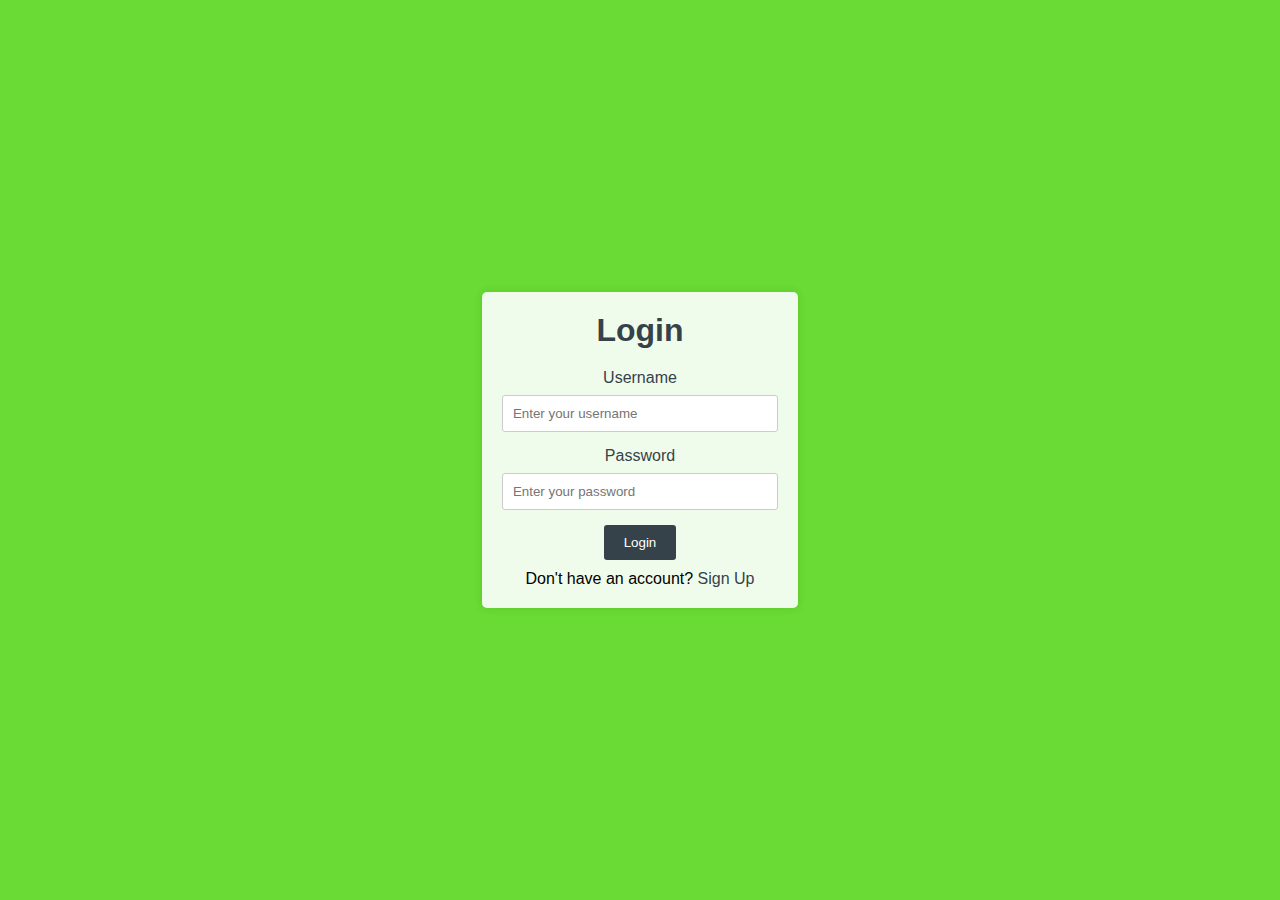
<file: index.html>
<!DOCTYPE html>
<html lang="en">
<head>
<meta charset="UTF-8">
<meta name="viewport" content="width=device-width, initial-scale=1.0">
<title>Login Page</title>
<link rel="stylesheet" href="styles.css">
</head>
<body>
  <div class="background">
    <div class="container">
      <h1>Login</h1>
      <form id="login-form">
        <label for="username">Username</label>
        <input type="text" id="username" placeholder="Enter your username" required>
        <label for="password">Password</label>
        <input type="password" id="password" placeholder="Enter your password" required>
        <button type="submit">Login</button>
      </form>
      <p id="loginMessage" class="message"></p>
      <p>Don't have an account? <a href="signup.html">Sign Up</a></p>
    </div>
  </div>
  <script src="Login.js"></script>
</body>
</html>
</file>
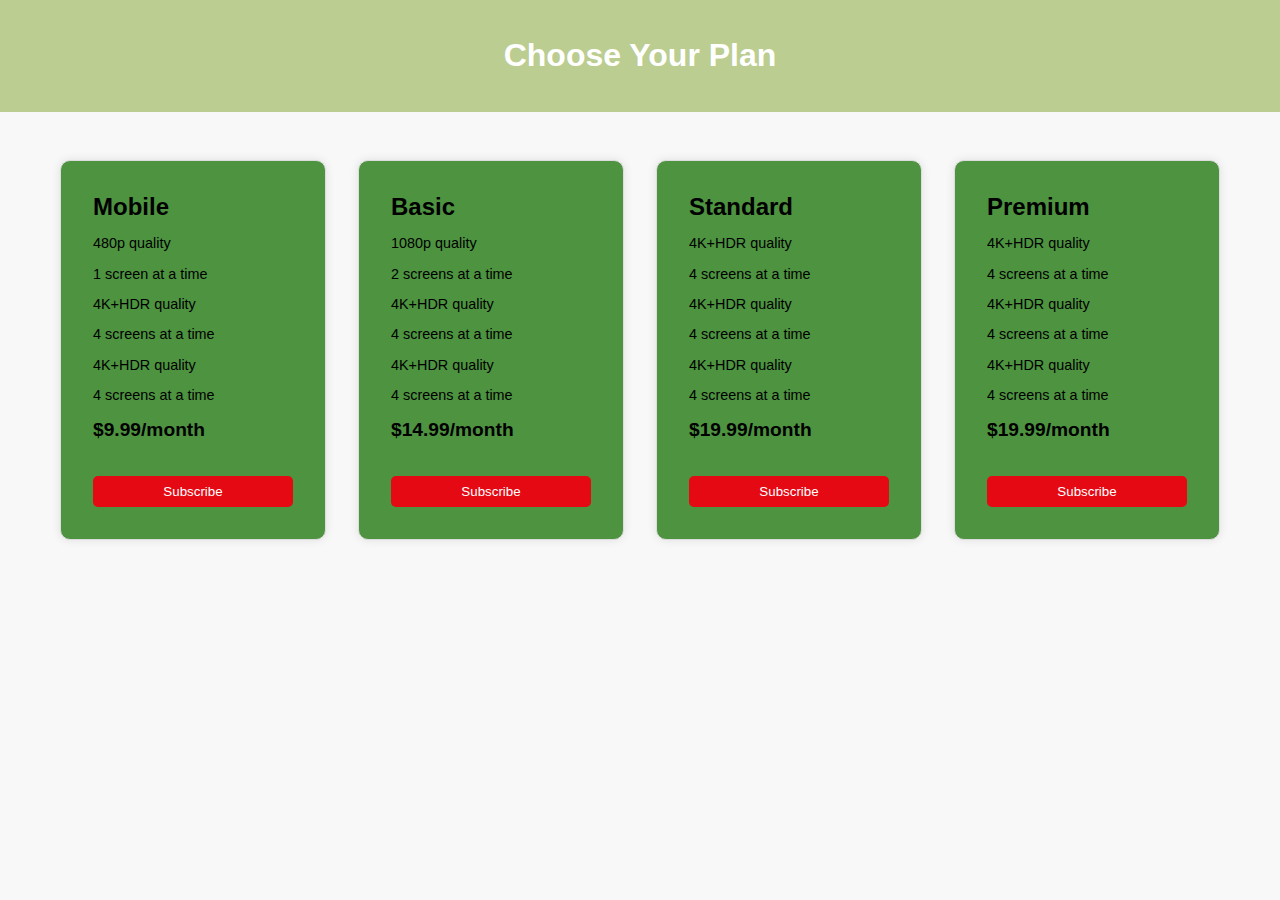
<file: dashboard.html>
<!DOCTYPE html>
<html lang="en">
<head>
  <meta charset="UTF-8">
  <meta name="viewport" content="width=device-width, initial-scale=1.0">
  <title>SUBSCRIPTION PLANS</title>
  <link rel="stylesheet" href="styles2.css">
</head>
<body>
  <header>
    <h1>Choose Your Plan</h1>
  </header>
  <main>
    <div class="plan">
      <h2>Mobile</h2>
      <p>480p quality</p>
      <p>1 screen at a time</p>
      <p>4K+HDR quality</p>
      <p>4 screens at a time</p>
      <p>4K+HDR quality</p>
      <p>4 screens at a time</p>
      <p class="price">$9.99/month</p>
      <button class="subscribe-button" data-href="Paymentgateway.html" data-plan="Mobile">Subscribe</button>
    </div>
    <div class="plan">
      <h2>Basic</h2>
      <p>1080p quality</p>
      <p>2 screens at a time</p>
      <p>4K+HDR quality</p>
      <p>4 screens at a time</p>
      <p>4K+HDR quality</p>
      <p>4 screens at a time</p>
      <p class="price">$14.99/month</p>
      <button class="subscribe-button" data-href="Paymentgateway.html" data-plan="Basic">Subscribe</button>
    </div>
    <div class="plan">
      <h2>Standard</h2>
      <p>4K+HDR quality</p>
      <p>4 screens at a time</p>
      <p>4K+HDR quality</p>
      <p>4 screens at a time</p>
      <p>4K+HDR quality</p>
      <p>4 screens at a time</p>
      <p class="price">$19.99/month</p>
      <button class="subscribe-button" data-href="Paymentgateway.html" data-plan="Standard">Subscribe</button>
    </div>
    <div class="plan">
        <h2>Premium</h2>
        <p>4K+HDR quality</p>
        <p>4 screens at a time</p>
        <p>4K+HDR quality</p>
      <p>4 screens at a time</p>
      <p>4K+HDR quality</p>
      <p>4 screens at a time</p>
        <p class="price">$19.99/month</p>
        <button class="subscribe-button" data-href="Paymentgateway.html" data-plan="Premium">Subscribe</button>
      </div>
  </main>
  <script src="Cart.js"></script>
</body>
</html>
</file>
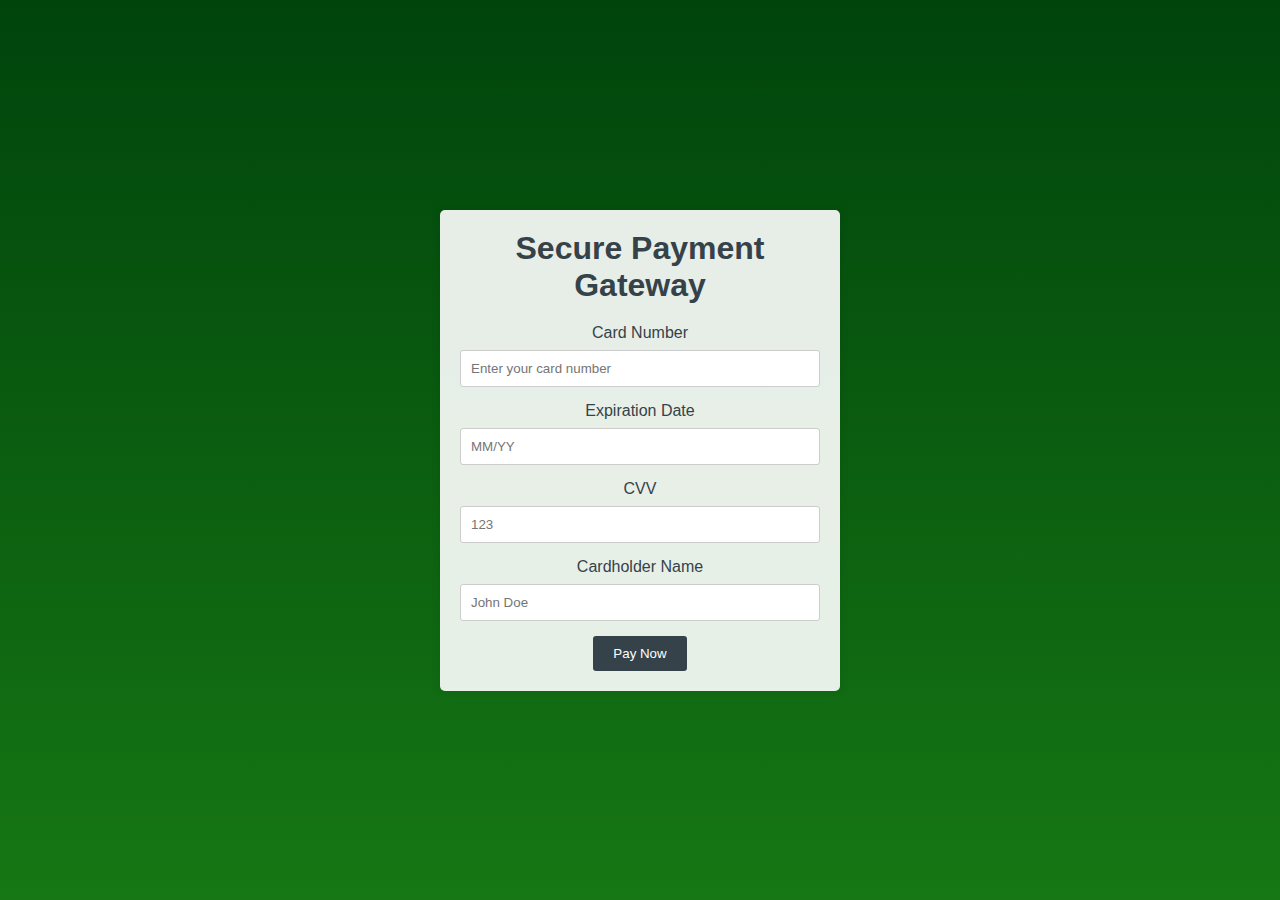
<file: Paymentgateway.html>
<!DOCTYPE html>
<html lang="en">
<head>
<meta charset="UTF-8">
<meta name="viewport" content="width=device-width, initial-scale=1.0">
<title>Payment Gateway</title>
<link rel="stylesheet" href="styles3.css">
</head>
<body>
  <div class="background">
    <div class="container">
      <h1>Secure Payment Gateway</h1>
      <form id="payment-form">
        <label for="cardNumber">Card Number</label>
        <input type="text" id="cardNumber" placeholder="Enter your card number" required>
        <label for="expiration">Expiration Date</label>
        <input type="text" id="expiration" placeholder="MM/YY" required>
        <label for="cvv">CVV</label>
        <input type="number" id="cvv" placeholder="123" required>
        <label for="name">Cardholder Name</label>
        <input type="text" id="name" placeholder="John Doe" required>
        <button type="submit">Pay Now</button>
      </form>
    </div>
  </div>
  <script src="Payment.js"></script>
</body>
</html>
</file>
<file: styles2.css>
body {
    font-family: Arial, sans-serif;
    margin: 0;
    padding: 0;
    background-color: #f8f8f8;
  }
  
  header {
    background-color: #94b24e9c;
    color: white;
    text-align: center;
    padding: 1rem;
  }
  
  main {
    display: flex;
    justify-content: center;
    align-items: center;
    flex-wrap: wrap;
    padding: 2rem;
  }
  
  .plan {
    border: 1px solid #dddddd;
    border-radius: 10px;
    background-color: rgba(58, 135, 43, 0.9);
    padding: 2rem;
    margin: 1rem;
    width: 200px;
    box-shadow: 0px 0px 10px rgba(0, 0, 0, 0.1);
  }
  
  .plan h2 {
    margin: 0;
    font-size: 1.5rem;
  }
  
  .plan p {
    font-size: 0.9rem;
  }
  
  .plan .price {
    font-size: 1.2rem;
    font-weight: bold;
    margin-top: 1rem;
  }
  
  .subscribe-button {
    background-color: #e50914;
    color: white;
    border: none;
    padding: 0.5rem 1rem;
    border-radius: 5px;
    cursor: pointer;
    margin-top: 1rem;
    width: 100%;
  }
  
  .subscribe-button:hover {
    background-color: #d10812;
  }
</file>
<file: styles.css>
/* Reset some default styles */
* {
    box-sizing: border-box;
    margin: 0;
    padding: 0;
  }
  
  /* Basic styling for body */
  body {
    font-family: Arial, sans-serif;
    margin: 0;
    padding: 0;
  }
  
  .background {
    background-color: #69db34;
    min-height: 100vh;
    display: flex;
    align-items: center;
    justify-content: center;
  }
  
  .container {
    max-width: 400px;
    padding: 20px;
    background-color: rgba(255, 255, 255, 0.9);
    box-shadow: 0 0 10px rgba(0, 0, 0, 0.1);
    border-radius: 5px;
    text-align: center;
  }
  
  h1 {
    color: #35424a;
    margin-bottom: 20px;
  }
  
  label {
    display: block;
    margin-bottom: 8px;
    color: #35424a;
  }
  
  input[type="text"],
  input[type="password"] {
    width: 100%;
    padding: 10px;
    margin-bottom: 15px;
    border: 1px solid #ccc;
    border-radius: 3px;
  }
  
  button {
    background-color: #35424a;
    color: white;
    padding: 10px 20px;
    border: none;
    border-radius: 3px;
    cursor: pointer;
  }
  
  button:hover {
    background-color: #2c3a40;
  }
  
  a {
    color: #35424a;
    text-decoration: none;
  }
  
  a:hover {
    text-decoration: underline;
  }
  #loginMessage{
    margin-top: 10px;
    color: red;
  }
</file>
<file: styles3.css>
/* Reset some default styles */
* {
    box-sizing: border-box;
    margin: 0;
    padding: 0;
  }
  
  /* Basic styling for body */
  body {
    font-family: Arial, sans-serif;
    background-color: #f4f4f4;
    margin: 0;
    padding: 0;
  }
  
  .background {
    background-image: linear-gradient(to bottom, #00440c, #167714);
    min-height: 100vh;
    display: flex;
    align-items: center;
    justify-content: center;
  }
  
  .container {
    max-width: 400px;
    padding: 20px;
    background-color: rgba(255, 255, 255, 0.9);
    box-shadow: 0 0 10px rgba(0, 0, 0, 0.1);
    border-radius: 5px;
    text-align: center;
  }
  
  h1 {
    color: #35424a;
    margin-bottom: 20px;
  }
  
  label {
    display: block;
    margin-bottom: 8px;
    color: #35424a;
  }
  
  input[type="text"],
  input[type="number"] {
    width: 100%;
    padding: 10px;
    margin-bottom: 15px;
    border: 1px solid #ccc;
    border-radius: 3px;
  }
  
  button {
    background-color: #35424a;
    color: white;
    padding: 10px 20px;
    border: none;
    border-radius: 3px;
    cursor: pointer;
  }
  
  button:hover {
    background-color: #2c3a40;
  }
</file>
